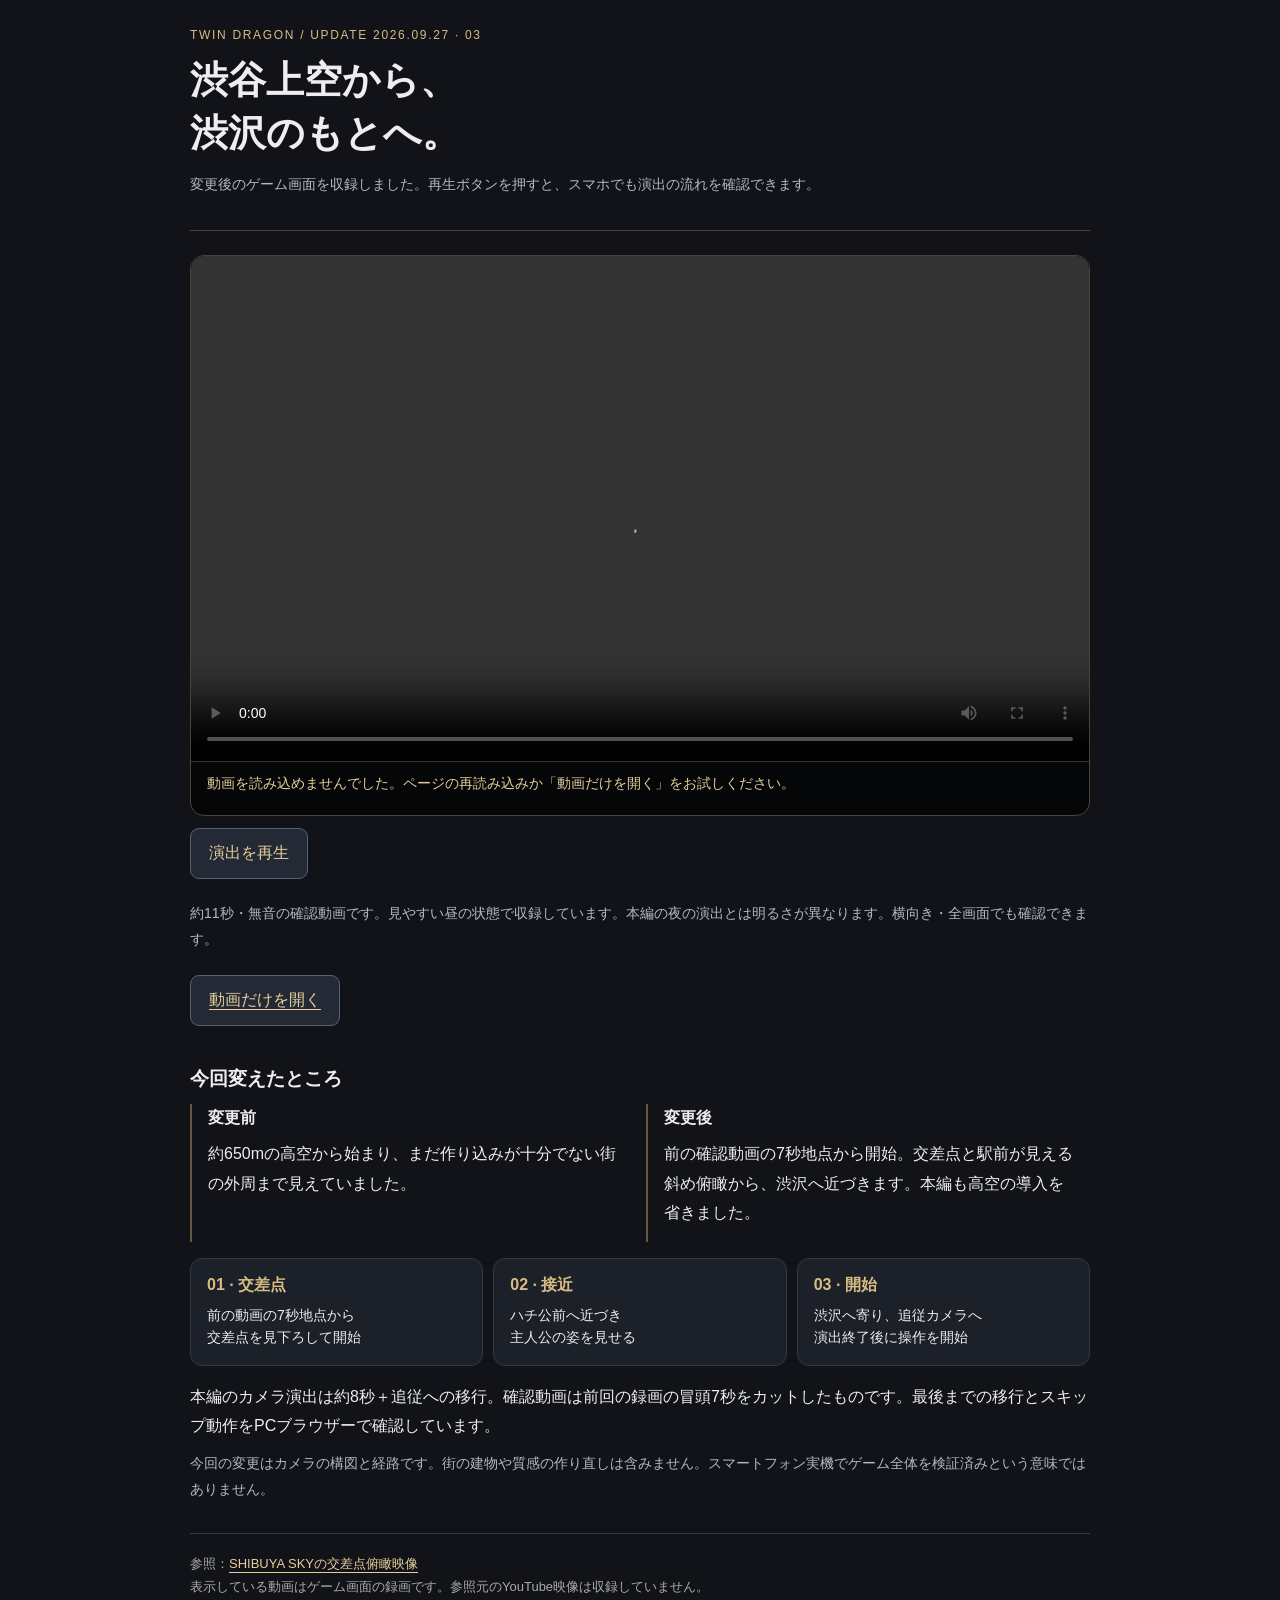
<file: review/index.html>
<!doctype html>
<html lang="ja">
<head>
<meta charset="utf-8"><meta name="viewport" content="width=device-width,initial-scale=1,viewport-fit=cover">
<meta name="theme-color" content="#111319"><meta name="robots" content="noindex,nofollow">
<title>渋谷への降下 — ツインドラゴン変更確認</title>
<style>
:root{color-scheme:dark;font-family:-apple-system,BlinkMacSystemFont,"Hiragino Sans","Yu Gothic",sans-serif;background:#111319;color:#eee}*{box-sizing:border-box}body{margin:0;padding:28px 18px calc(32px + env(safe-area-inset-bottom))}main{max-width:900px;margin:auto}header{border-bottom:1px solid #48433a;padding-bottom:22px;margin-bottom:24px}.eyebrow{color:#d7bd83;font-size:12px;letter-spacing:.14em}h1{font-size:clamp(25px,5vw,38px);margin:12px 0;line-height:1.4}h2{font-size:19px;margin:28px 0 12px}p{line-height:1.85;margin:10px 0}.muted{color:#b4b8c0;font-size:14px}.player{border:1px solid #4b4435;border-radius:14px;overflow:hidden;background:#050607}video{display:block;width:100%;aspect-ratio:16/9;background:#000}.now{padding:13px 16px;color:#e6cf9c;min-height:54px;border-top:1px solid #39352d;font-size:14px}.steps{display:grid;grid-template-columns:repeat(3,1fr);gap:10px;margin:16px 0}.step{background:#1c2029;border:1px solid #323846;border-radius:12px;padding:16px}.step b{display:block;color:#d7bd83;margin-bottom:8px}.step span{font-size:14px;line-height:1.6;display:block}.compare{display:grid;grid-template-columns:1fr 1fr;gap:12px}.compare section{border-left:2px solid #665b42;padding:4px 16px}a{color:#e6cf9c;text-underline-offset:4px}.download{display:inline-block;padding:14px 18px;background:#242a35;border:1px solid #586073;border-radius:9px;margin:12px 0;min-height:48px}footer{border-top:1px solid #343946;margin-top:30px;padding-top:18px;font-size:13px;color:#aaa;line-height:1.8}@media(max-width:540px){body{padding-top:22px}.steps{grid-template-columns:1fr}.step{display:grid;grid-template-columns:80px 1fr;padding:14px;gap:12px}.step b{margin:0}.compare{grid-template-columns:1fr}h2{margin-top:24px}}
</style>
</head><body><main>
<header><div class="eyebrow">TWIN DRAGON / UPDATE 2026.09.27 · 03</div><h1>渋谷上空から、<br>渋沢のもとへ。</h1><p class="muted">変更後のゲーム画面を収録しました。再生ボタンを押すと、スマホでも演出の流れを確認できます。</p></header>
<div class="player"><video id="preview" controls playsinline preload="metadata" aria-label="変更後の渋谷降下演出" src="city-arrival-v3.mp4"></video><div id="now" class="now">再生して、変更後のカメラの動きを確認</div></div>
<button id="play" class="download" type="button" style="color:#e6cf9c;font:inherit;cursor:pointer">演出を再生</button>
<p class="muted">約11秒・無音の確認動画です。見やすい昼の状態で収録しています。本編の夜の演出とは明るさが異なります。横向き・全画面でも確認できます。</p>
<a class="download" href="city-arrival-v3.mp4">動画だけを開く</a>
<h2>今回変えたところ</h2>
<div class="compare"><section><b>変更前</b><p>約650mの高空から始まり、まだ作り込みが十分でない街の外周まで見えていました。</p></section><section><b>変更後</b><p>前の確認動画の7秒地点から開始。交差点と駅前が見える斜め俯瞰から、渋沢へ近づきます。本編も高空の導入を省きました。</p></section></div>
<div class="steps"><div class="step"><b>01 · 交差点</b><span>前の動画の7秒地点から<br>交差点を見下ろして開始</span></div><div class="step"><b>02 · 接近</b><span>ハチ公前へ近づき<br>主人公の姿を見せる</span></div><div class="step"><b>03 · 開始</b><span>渋沢へ寄り、追従カメラへ<br>演出終了後に操作を開始</span></div></div>
<p>本編のカメラ演出は約8秒＋追従への移行。確認動画は前回の録画の冒頭7秒をカットしたものです。最後までの移行とスキップ動作をPCブラウザーで確認しています。</p>
<p class="muted">今回の変更はカメラの構図と経路です。街の建物や質感の作り直しは含みません。スマートフォン実機でゲーム全体を検証済みという意味ではありません。</p>
<footer>参照：<a href="https://www.youtube.com/live/4ffe7JI3zSs" target="_blank" rel="noopener noreferrer">SHIBUYA SKYの交差点俯瞰映像</a><br>表示している動画はゲーム画面の録画です。参照元のYouTube映像は収録していません。</footer>
</main><script>
const video=document.getElementById('preview'), label=document.getElementById('now');
document.getElementById('play').onclick=()=>{if(video.ended)video.currentTime=0;video.play().catch(()=>label.textContent='動画内の再生ボタンをお試しください。');};
video.addEventListener('timeupdate',()=>{const t=video.currentTime;label.textContent=t<2?'01 · 前の動画の7秒地点から開始':t<7?'02 · ハチ公前へ接近':'03 · 渋沢のカメラへ移行';});
video.addEventListener('ended',()=>label.textContent='確認終了 · 再生ボタンでもう一度確認できます');
video.addEventListener('error',()=>label.textContent='動画を読み込めませんでした。ページの再読み込みか「動画だけを開く」をお試しください。');
</script></body></html>
</file>
